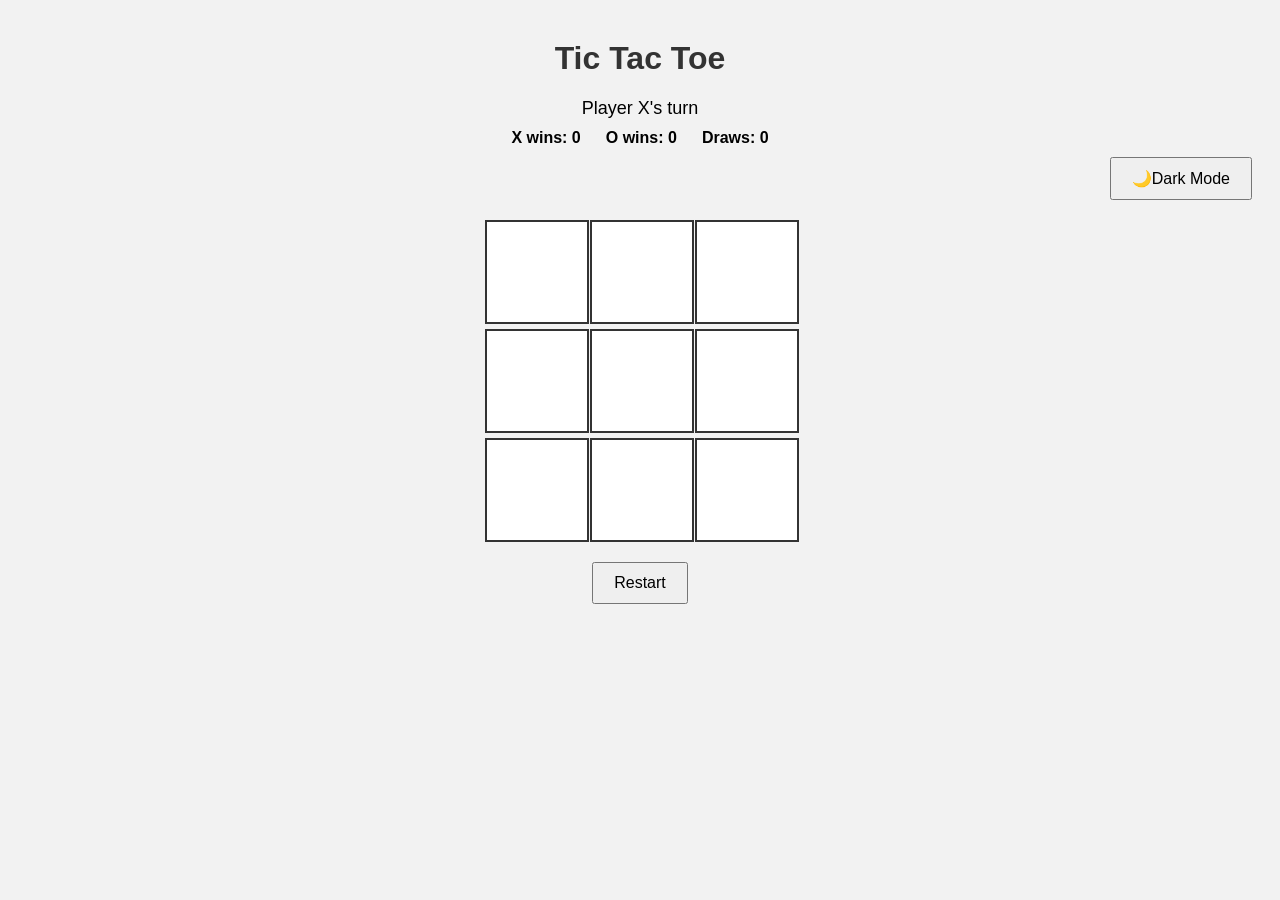
<file: tic-tac-toe-web/index.html>
<!DOCTYPE html>
<html lang="en">
<head>
  <meta charset="UTF-8">
  <title>Tic Tac Toe</title>
  <link rel="stylesheet" href="style.css">
</head>
<body>

  <h1>Tic Tac Toe</h1>

  <div id="status" class="status">Player X's turn</div>
  <div class="scoreboard">
    <p>X wins: <span id="x-wins">0</span></p>
    <p>O wins: <span id="o-wins">0</span></p>
    <p>Draws: <span id="draws">0</span></p>
  </div>
  <div class="theme-container">
  <button id="themeBtn">🌙Dark Mode</button>
  </div>
  <div class="board" id="board"></div>

  <button onclick="restartGame()">Restart</button>

  <script src="script.js"></script>
</body>
</html>
</file>
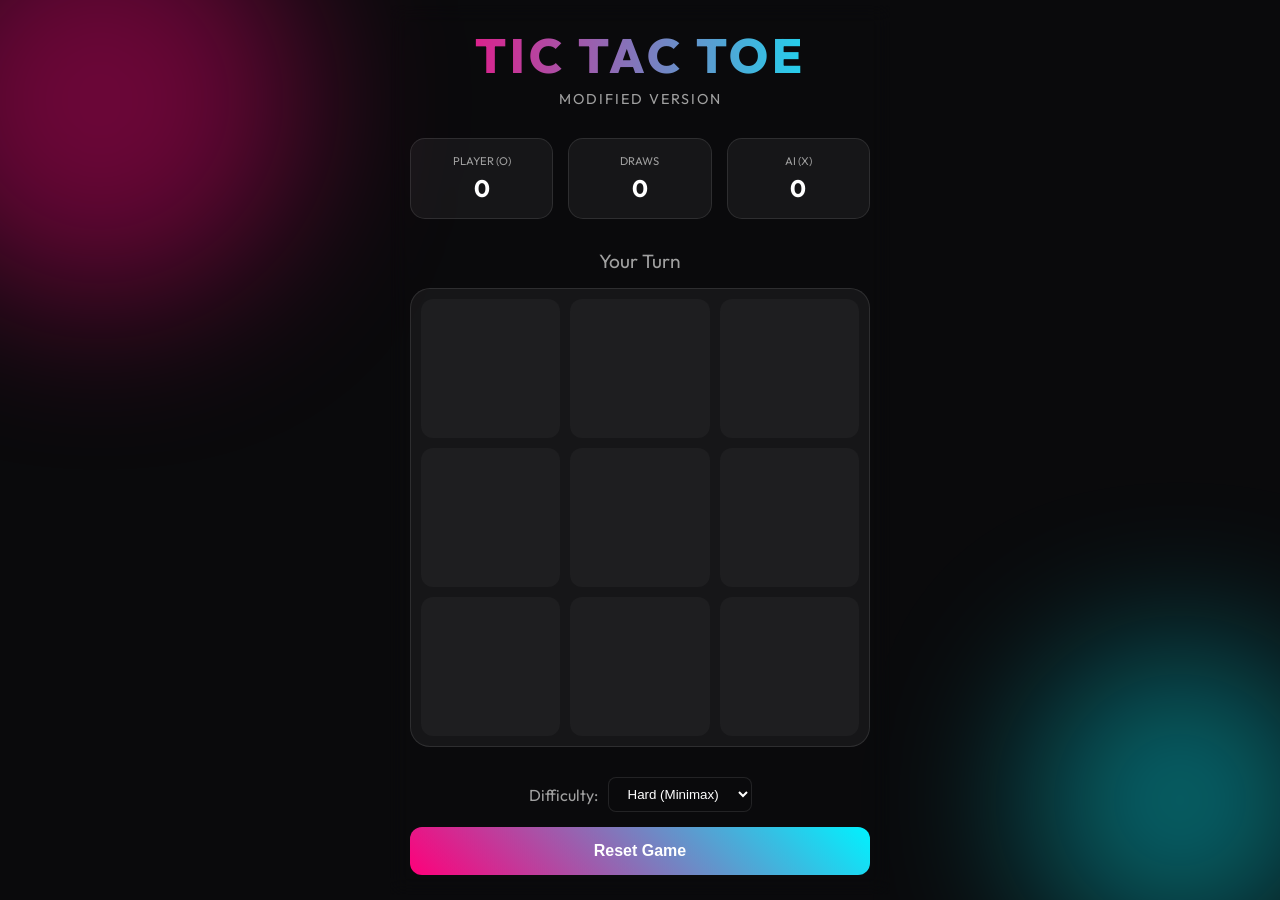
<file: Tic_Tac_Toe_Modified_Version/web/index.html>
<!DOCTYPE html>
<html lang="en">
<head>
    <meta charset="UTF-8">
    <meta name="viewport" content="width=device-width, initial-scale=1.0">
    <title>Tic Tac Toe | Modified Edition</title>
    <link rel="icon" type="image/png" href="../public/tic-tac-toe-favicon.png">
    <link rel="stylesheet" href="style.css">
    <link href="https://fonts.googleapis.com/css2?family=Outfit:wght@300;400;600;800&display=swap" rel="stylesheet">
</head>
<body>
    <div class="background-blobs">
        <div class="blob blob-1"></div>
        <div class="blob blob-2"></div>
        <div class="blob blob-3"></div>
    </div>

    <main class="container">
        <header>
            <h1>TIC TAC TOE</h1>
            <p class="subtitle">MODIFIED VERSION</p>
        </header>

        <section class="game-info">
            <div class="stat-card" id="player-score">
                <span class="label">PLAYER (O)</span>
                <span class="value">0</span>
            </div>
            <div class="stat-card" id="draw-score">
                <span class="label">DRAWS</span>
                <span class="value">0</span>
            </div>
            <div class="stat-card" id="ai-score">
                <span class="label">AI (X)</span>
                <span class="value">0</span>
            </div>
        </section>

        <div class="board-wrapper">
            <div class="status" id="status">Your Turn</div>
            <div class="board" id="board">
                <div class="cell" data-index="0"></div>
                <div class="cell" data-index="1"></div>
                <div class="cell" data-index="2"></div>
                <div class="cell" data-index="3"></div>
                <div class="cell" data-index="4"></div>
                <div class="cell" data-index="5"></div>
                <div class="cell" data-index="6"></div>
                <div class="cell" data-index="7"></div>
                <div class="cell" data-index="8"></div>
            </div>
        </div>

        <section class="controls">
            <div class="mode-select">
                <label>Difficulty:</label>
                <select id="difficulty">
                    <option value="easy">Easy</option>
                    <option value="medium">Medium</option>
                    <option value="hard" selected>Hard (Minimax)</option>
                </select>
            </div>
            <button id="reset-btn">Reset Game</button>
        </section>
    </main>

    <script src="script.js"></script>
</body>
</html>
</file>
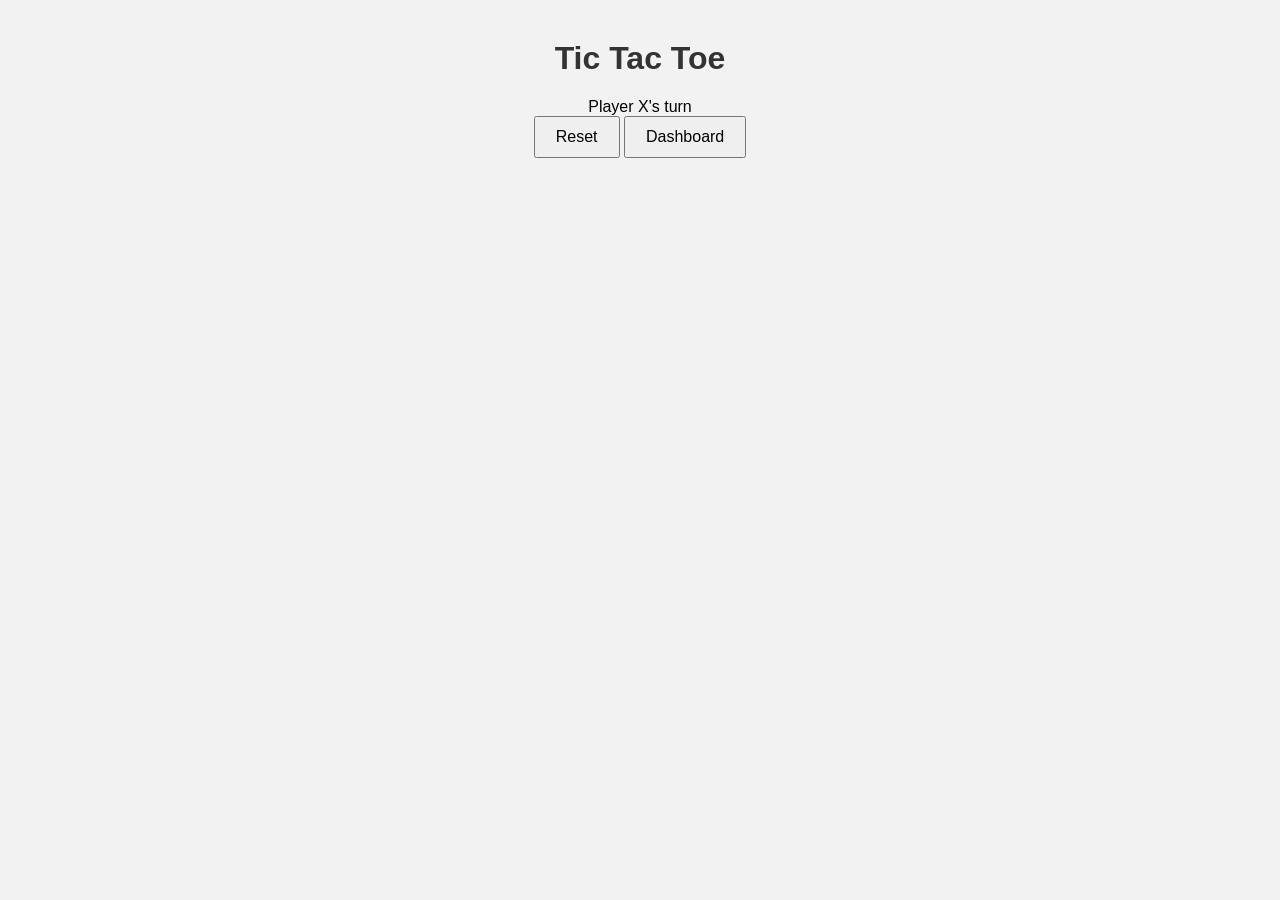
<file: tic-tac-toe-web/game.html>
<!DOCTYPE html>
<html lang="en">
<head>
    <meta charset="UTF-8">
    <meta name="viewport" content="width=device-width, initial-scale=1.0">
    <title>Tic Tac Toe</title>
    <link rel="stylesheet" href="style.css">
</head>
<body>
    <main class="background">
        <div class="title">
            <h1>Tic Tac Toe</h1>
        </div>
        <div class="display">
            Player <span class="display-player playerX">X</span>'s turn
        </div>
        <div class="container">
            <div class="tile"></div>
            <div class="tile"></div>
            <div class="tile"></div>
            <div class="tile"></div>
            <div class="tile"></div>
            <div class="tile"></div>
            <div class="tile"></div>
            <div class="tile"></div>
            <div class="tile"></div>
        </div>
        <div class="display announcer hide"></div>
        <div class="controls">
            <button id="reset">Reset</button>
            <button id="backToDashboard">Dashboard</button>
        </div>
    </main>
    <script src="script.js"></script>
</body>
</html>
</file>
<file: tic-tac-toe-web/style.css>
body {
  font-family: Arial, sans-serif;
  text-align: center;
  background: #f2f2f2;
  margin-top: 40px;
}

h1 {
  color: #333;
}

.theme-container {
 display: flex;
 justify-content: flex-end;
  margin: 10px 20px;
}

.board {
  display: grid;
  grid-template-columns: repeat(3, 100px);
  grid-gap: 5px;
  justify-content: center;
  margin: 20px auto;
}

.cell {
  width: 100px;
  height: 100px;
  background: white;
  font-size: 2rem;
  display: flex;
  align-items: center;
  justify-content: center;
  border: 2px solid #333;
  cursor: pointer;
}

.cell:hover {
  background: #e6e6e6;
}

.status {
  font-size: 18px;
  margin-bottom: 10px;
}

button {
  padding: 10px 20px;
  font-size: 16px;
  cursor: pointer;
}
.scoreboard {
  display: flex;
  justify-content: center;
  gap: 25px;
  margin-bottom: 15px 0;
  font-weight: bold;
}
.scoreboard p {
  margin: 0;
}
.light-mode {
  background: #fff;
  color: #333;
}
.light-mode .cell {
  background: #f0f0f0;
  border-color: black;
}
.light-mode button {
  background: #ddd;
  color: black;
}
</file>
<file: Tic_Tac_Toe_Modified_Version/web/style.css>
:root {
    --bg-dark: #0a0a0c;
    --card-bg: rgba(255, 255, 255, 0.05);
    --border-color: rgba(255, 255, 255, 0.1);
    --accent-x: #ff007a;
    --accent-o: #00f2ff;
    --text-main: #ffffff;
    --text-dim: #a0a0a0;
}

* {
    margin: 0;
    padding: 0;
    box-sizing: border-box;
}

body {
    font-family: 'Outfit', sans-serif;
    background-color: var(--bg-dark);
    color: var(--text-main);
    min-height: 100vh;
    display: flex;
    justify-content: center;
    align-items: center;
    overflow: hidden;
}

.background-blobs {
    position: fixed;
    top: 0;
    left: 0;
    width: 100%;
    height: 100%;
    z-index: -1;
    filter: blur(80px);
}

.blob {
    position: absolute;
    border-radius: 50%;
    opacity: 0.4;
}

.blob-1 {
    width: 400px;
    height: 400px;
    background: var(--accent-x);
    top: -100px;
    left: -100px;
    animation: move 20s infinite alternate;
}

.blob-2 {
    width: 300px;
    height: 300px;
    background: var(--accent-o);
    bottom: -50px;
    right: -50px;
    animation: move 15s infinite alternate-reverse;
}

@keyframes move {
    from { transform: translate(0, 0); }
    to { transform: translate(100px, 100px); }
}

.container {
    width: 100%;
    max-width: 500px;
    padding: 20px;
    text-align: center;
    backdrop-filter: blur(10px);
}

header h1 {
    font-weight: 800;
    font-size: 3rem;
    letter-spacing: 4px;
    margin-bottom: 5px;
    background: linear-gradient(to right, var(--accent-x), var(--accent-o));
    background-clip: text;
    -webkit-text-fill-color: transparent;
}

.subtitle {
    color: var(--text-dim);
    font-size: 0.9rem;
    letter-spacing: 2px;
    margin-bottom: 30px;
}

.game-info {
    display: grid;
    grid-template-columns: repeat(3, 1fr);
    gap: 15px;
    margin-bottom: 30px;
}

.stat-card {
    background: var(--card-bg);
    padding: 15px;
    border-radius: 15px;
    border: 1px solid var(--border-color);
    display: flex;
    flex-direction: column;
}

.stat-card .label {
    font-size: 0.7rem;
    color: var(--text-dim);
    margin-bottom: 5px;
}

.stat-card .value {
    font-size: 1.5rem;
    font-weight: 700;
}

.board-wrapper {
    margin-bottom: 30px;
}

.status {
    margin-bottom: 15px;
    font-size: 1.2rem;
    font-weight: 400;
    color: var(--text-dim);
}

.board {
    display: grid;
    grid-template-columns: repeat(3, 1fr);
    gap: 10px;
    background: var(--card-bg);
    padding: 10px;
    border-radius: 20px;
    border: 1px solid var(--border-color);
}

.cell {
    aspect-ratio: 1;
    background: rgba(255, 255, 255, 0.03);
    border-radius: 12px;
    display: flex;
    justify-content: center;
    align-items: center;
    font-size: 3rem;
    font-weight: 800;
    cursor: pointer;
    transition: all 0.3s ease;
}

.cell:hover {
    background: rgba(255, 255, 255, 0.08);
}

.cell.x {
    color: var(--accent-x);
    text-shadow: 0 0 15px rgba(255, 0, 122, 0.5);
}

.cell.o {
    color: var(--accent-o);
    text-shadow: 0 0 15px rgba(0, 242, 255, 0.5);
}

.cell.x::before { content: "X"; }
.cell.o::before { content: "O"; }

.controls {
    display: flex;
    flex-direction: column;
    gap: 15px;
}

.mode-select {
    display: flex;
    justify-content: center;
    align-items: center;
    gap: 10px;
    color: var(--text-dim);
}

select {
    background: var(--bg-dark);
    color: var(--text-main);
    border: 1px solid var(--border-color);
    padding: 8px 15px;
    border-radius: 8px;
    outline: none;
}

button {
    background: linear-gradient(45deg, var(--accent-x), var(--accent-o));
    border: none;
    padding: 15px;
    border-radius: 12px;
    color: white;
    font-weight: 700;
    font-size: 1rem;
    cursor: pointer;
    transition: transform 0.2s, opacity 0.2s;
}

button:hover {
    transform: translateY(-2px);
    opacity: 0.9;
}

button:active {
    transform: translateY(0);
}
</file>
